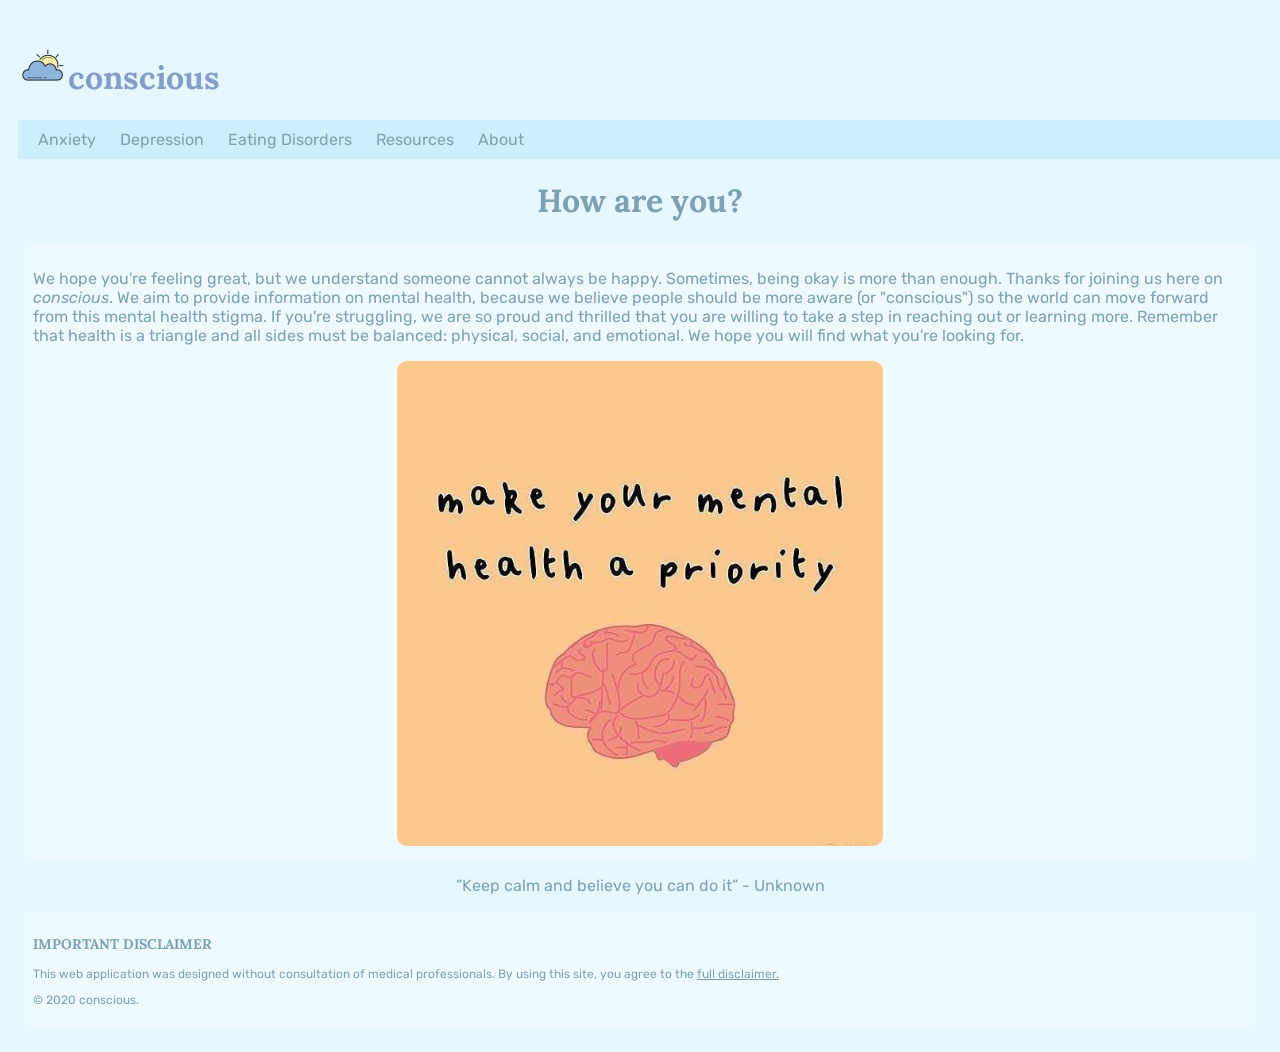
<file: templates/index.html>
<!DOCTYPE html>
<html lang="en" dir="ltr">
  <head>
    <meta charset="utf-8">
    <link rel="stylesheet" type="text/css" href="../static/css/master.css">
    <title>conscious</title>
    <script type="text/javascript">
    function helloThere(){
      var helloFriend;
      helloFriend = getElementById("thanks");
      helloFriend.style.display = "inline";
    }
    </script>
    <script>
      var quoteArray = ["“You’re worth it!” - Unknown", "“If we learn to open our hearts, anyone… can be our teacher.” — Pema Chodron","“The Way to Get Started Is To Quit Talking And Begin Doing.” – Walt Disney", "“Don’t Let Yesterday Take Up Too Much Of Today.” – Will Rogers","“You Learn More From Failure Than From Success. Don’t Let It Stop You. Failure Builds Character.” – Unknown","“It’s Not Whether You Get Knocked Down, It’s Whether You Get Up.” – Vince Lombardi","“We May Encounter Many Defeats But We Must Not Be Defeated.” – Maya Angelou","“Imagine Your Life Is Perfect In Every Respect; What Would It Look Like?” – Brian Tracy","”You matter” - Unknown","”Just keep swimming, just keep swimming” - Finding Nemo (Dory)","”Keep calm and believe you can do it” - Unknown", "Keep calm and carry on” - Unknown","“Look at the sparrows; they do not know what they will do in the next moment. Let us literally live from moment to moment.” – Mahatma Gandhi",  "“Caring for myself is not self-indulgence, it is self-preservation, and that is an act of political warfare.” -Audre Lord", "“Be you, love you. All ways, always.” - Alexandra Elle"];
      var text = quoteArray[Math.floor(Math.random() * quoteArray.length)];
    </script>
    <link rel="shortcut icon" href="../static/cloudicon.png"/>
  </head>
  <body>
    <header>
      <h1><img src="../static/cloudicon.png" width=50px height=50px/><a href="/" id="title">conscious</a></h1>
      <nav>
          <ul>
            <li><a href="/anxiety">Anxiety</a></li>
            <li><a href="/depression">Depression</a></li>
            <li><a href="/eatingdisorder">Eating Disorders</a></li>
            <li><a href="/resources">Resources</a></li>
            <li><a href="/about">About</a></li>
          </ul>
      </nav>
    </header>
    <div id="page">
      <h1 id="pgtitle">How are you?</h1>
      <div class="main">
        <p>We hope you're feeling great, but we understand someone cannot always be happy. Sometimes, being okay is more than enough. Thanks for joining us here on <i>conscious</i>. We aim to provide information on mental health, because we believe people should be more aware (or "conscious") so the world can move forward from this mental health stigma. If you're struggling, we are so proud and thrilled that you are willing to take a step in reaching out or learning more. Remember that health is a triangle and all sides must be balanced: physical, social, and emotional. We hope you will find what you're looking for.</p>
        <center><img id="prioritize" src="../static/prioritize.png" width=40%/></center>
        <div id="thanks"><p>Thanks</p></div>
      </div>
      <center><p><script>document.write(text);</script></p></center>
    </div>
    <footer>
      <h3>IMPORTANT DISCLAIMER</h3>
      <p>This web application was designed without consultation of medical professionals. By using this site, you agree to the <a href="/about#disclaimer">full disclaimer.</a></p>
      <p>&copy; 2020 conscious.</p>
    </footer>
  </body>
</html>
</file>
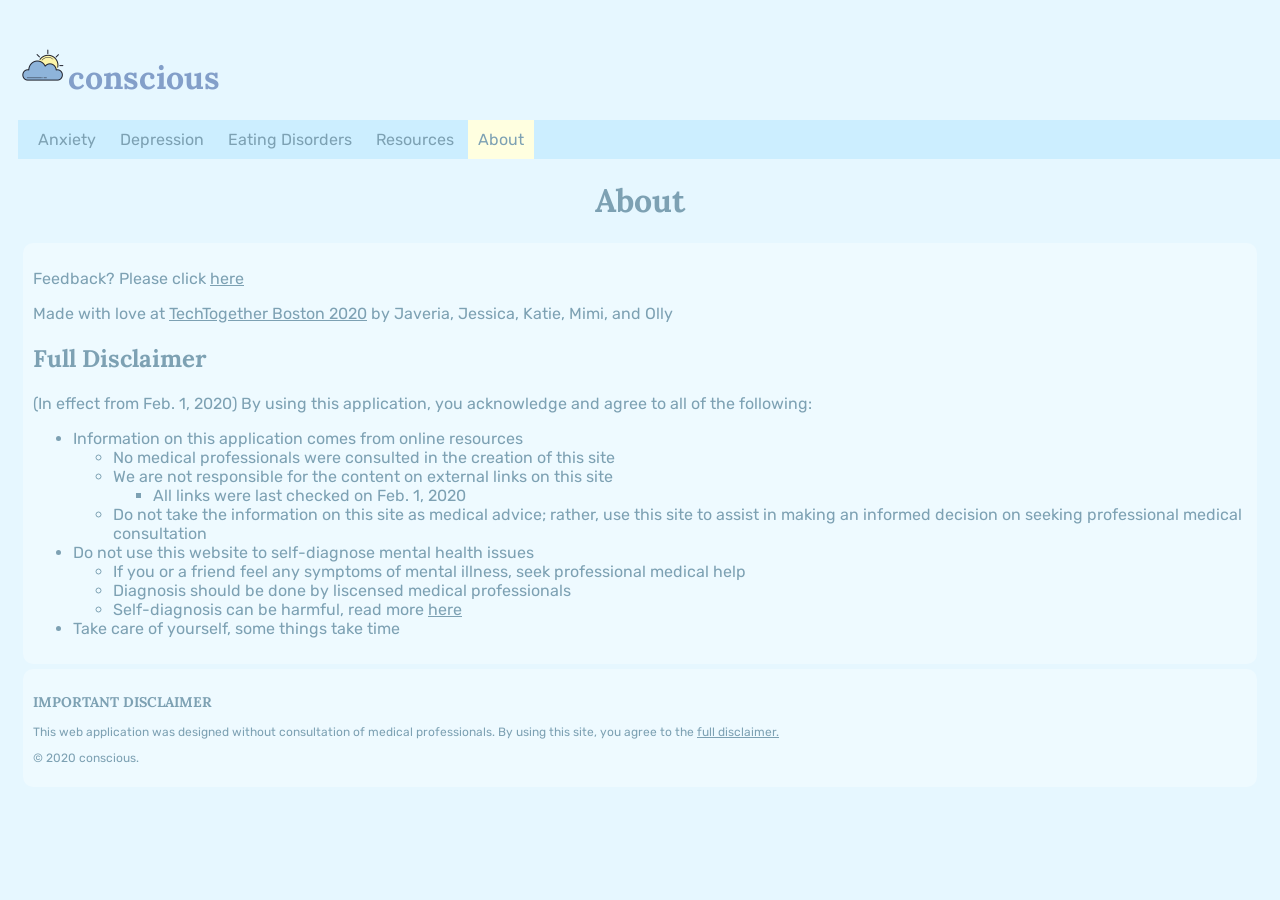
<file: templates/about.html>
<!DOCTYPE html>
<html lang="en" dir="ltr">
  <head>
    <meta charset="utf-8">
    <link rel="stylesheet" type="text/css" href="../static/css/master.css">
    <title>conscious</title>
    <link rel="shortcut icon" href="../static/cloudicon.png"/>
  </head>
  <body>
    <header>
      <h1><img src="../static/cloudicon.png" width=50px height=50px/><a href="/" id="title">conscious</a></h1>
      <nav>
        <ul>
          <li><a href="/anxiety">Anxiety</a></li>
          <li><a href="/depression">Depression</a></li>
          <li><a href="/eatingdisorder">Eating Disorders</a></li>
          <li><a href="/resources">Resources</a></li>
          <li><a href="/about" class="active">About</a></li>
        </ul>
      </nav>
    </header>
    <div class="page">
      <h1 id="pgtitle">About</h1>
      <div class="main">
        <p>Feedback? Please click <a href="https://forms.gle/hsSqaYxG4TTfVFye8">here</a></p>
        <p>Made with love at <a href="http://boston.techtogether.io">TechTogether Boston 2020</a> by Javeria, Jessica, Katie, Mimi, and Olly</p>
        <h2 id="disclaimer">Full Disclaimer</h2>
        <p>(In effect from Feb. 1, 2020) By using this application, you acknowledge and agree to all of the following:</p>
        <ul>
          <li>Information on this application comes from online resources</li>
            <ul>
              <li>No medical professionals were consulted in the creation of this site</li>
              <li>We are not responsible for the content on external links on this site</li>
                <ul>
                  <li>All links were last checked on Feb. 1, 2020</li>
                </ul>
              <li>Do not take the information on this site as medical advice; rather, use this site to assist in making an informed decision on seeking professional medical consultation</li>
            </ul>
          <li>Do not use this website to self-diagnose mental health issues</li>
            <ul>
              <li>If you or a friend feel any symptoms of mental illness, seek professional medical help</li>
              <li>Diagnosis should be done by liscensed medical professionals</li>
              <li>Self-diagnosis can be harmful, read more <a href="https://www.psychologytoday.com/us/blog/debunking-myths-the-mind/201005/the-dangers-self-diagnosis">here</a></li>
            </ul>
          <li>Take care of yourself, some things take time</li>
        </ul>
      </div>
    </div>
    <footer>
      <h3>IMPORTANT DISCLAIMER</h3>
      <p>This web application was designed without consultation of medical professionals. By using this site, you agree to the <a href="/about#disclaimer">full disclaimer.</a></p>
      <p>&copy; 2020 conscious.</p>
    </footer>
  </body>
</html>
</file>
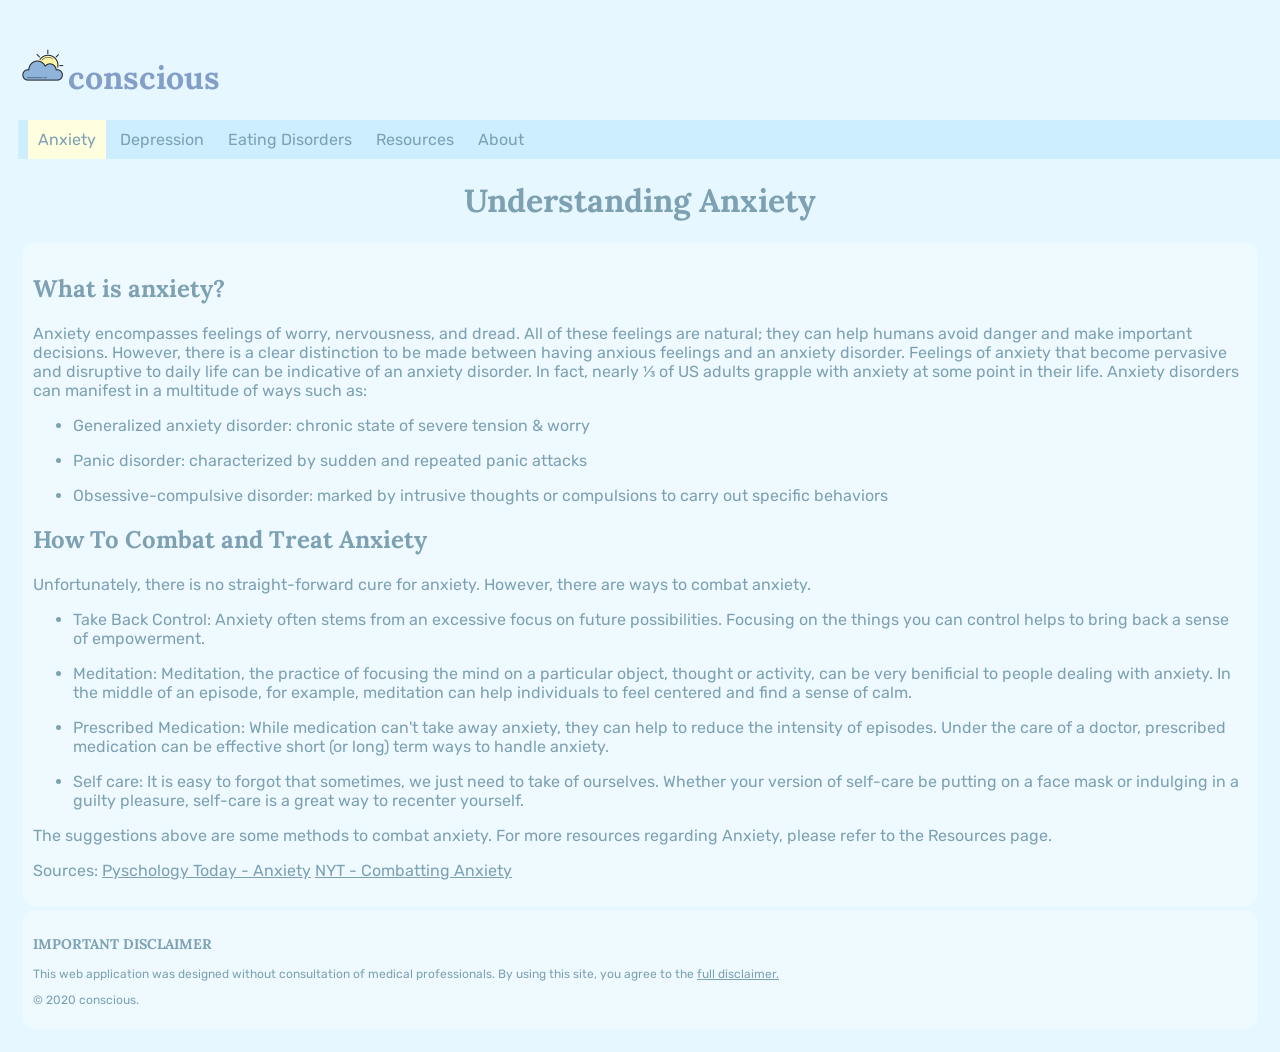
<file: templates/anxiety.html>
<!DOCTYPE html>
<html lang="en" dir="ltr">
  <head>
    <meta charset="utf-8">
    <link rel="stylesheet" type="text/css" href="../static/css/master.css">
    <title>conscious</title>
    <link rel="shortcut icon" href="../static/cloudicon.png"/>
  </head>
  <body>
    <header>
      <h1><img src="../static/cloudicon.png" width=50px height=50px/><a href="/" id="title">conscious</a></h1>
      <nav>
        <ul>
          <li><a href="/anxiety" class="active">Anxiety</a></li>
          <li><a href="/depression">Depression</a></li>
          <li><a href="/eatingdisorder">Eating Disorders</a></li>
          <li><a href="/resources">Resources</a></li>
          <li><a href="/about">About</a></li>
        </ul>
      </nav>
    </header>
    <div id="page">
      <h1 id="pgtitle">Understanding Anxiety</h1>
      <div class="main">
        <h2>What is anxiety?</h2>
        <p>Anxiety encompasses feelings of worry, nervousness, and dread. All of these feelings are natural; they can help humans avoid danger and make important decisions. However, there is a clear distinction to be made between having anxious feelings and an anxiety disorder. Feelings of anxiety that become pervasive and disruptive to daily life can be indicative of an anxiety disorder. In fact, nearly ⅓ of US adults grapple with anxiety at some point in their life. Anxiety disorders can manifest in a multitude of ways such as:
            <ul>
                <li><p>Generalized anxiety disorder: chronic  state of severe tension & worry</p></li>
                <li><p>Panic disorder: characterized by sudden and repeated panic attacks</p></li>
                <li><p>Obsessive-compulsive disorder: marked by intrusive thoughts or compulsions to carry out specific behaviors</p></li>
            </ul>
        </p>
        <h2>How To Combat and Treat Anxiety</h2>
        <p>Unfortunately, there is no straight-forward cure for anxiety. However, there are ways to combat anxiety. </p>
            <ul>
                <li><p>Take Back Control: Anxiety often stems from an excessive focus on future possibilities. Focusing on the things you can control helps to bring back a sense of empowerment. </p>
                <li><p>Meditation: Meditation, the practice of focusing the mind on a particular object, thought or activity, can be very benificial to people dealing with anxiety. In the middle of an episode, for example, meditation can help individuals to feel centered and find a sense of calm.   </p></li>
                <li><p>Prescribed Medication: While medication can't take away anxiety, they can help to reduce the intensity of episodes. Under the care of a doctor, prescribed medication can be effective short (or long) term ways to handle anxiety.</p></li>
                <li><p>Self care: It is easy to forgot that sometimes, we just need to take of ourselves. Whether your version of self-care be putting on a face mask or indulging in a guilty pleasure, self-care is a great way to recenter yourself. </p></li>
            </ul>
<p> The suggestions above are some methods to combat anxiety. For more resources regarding Anxiety, please refer to the Resources page.</p>
<p>Sources: <a href="https://www.psychologytoday.com/us/basics/anxiety">Pyschology Today - Anxiety</a>
    <a href= "https://www.nytimes.com/2017/12/21/smarter-living/how-to-combat-your-anxiety-one-step-at-a-time.html"> NYT - Combatting Anxiety</a></p>
      </div>
    </div>
    <footer>
      <h3>IMPORTANT DISCLAIMER</h3>
      <p>This web application was designed without consultation of medical professionals. By using this site, you agree to the <a href="/about#disclaimer">full disclaimer.</a></p>
      <p>&copy; 2020 conscious.</p>
    </footer>
  </body>
</html>
</file>
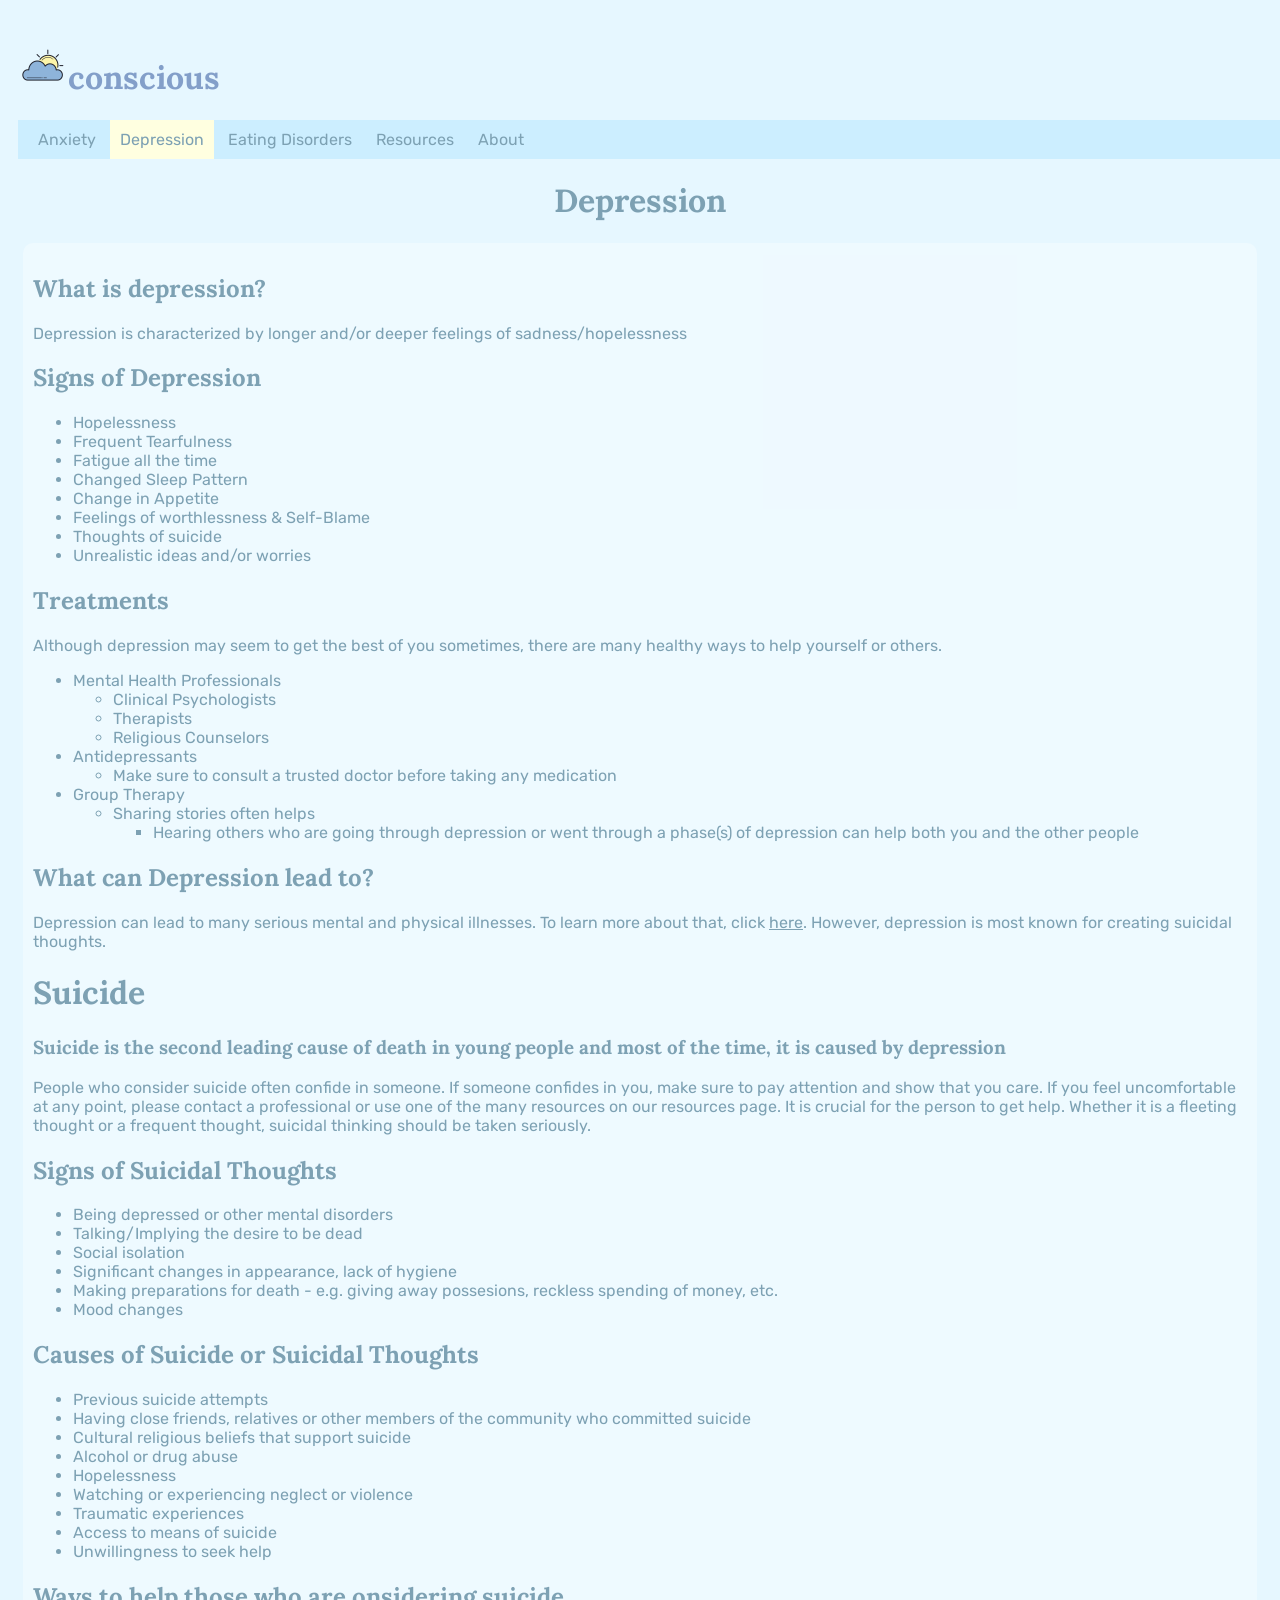
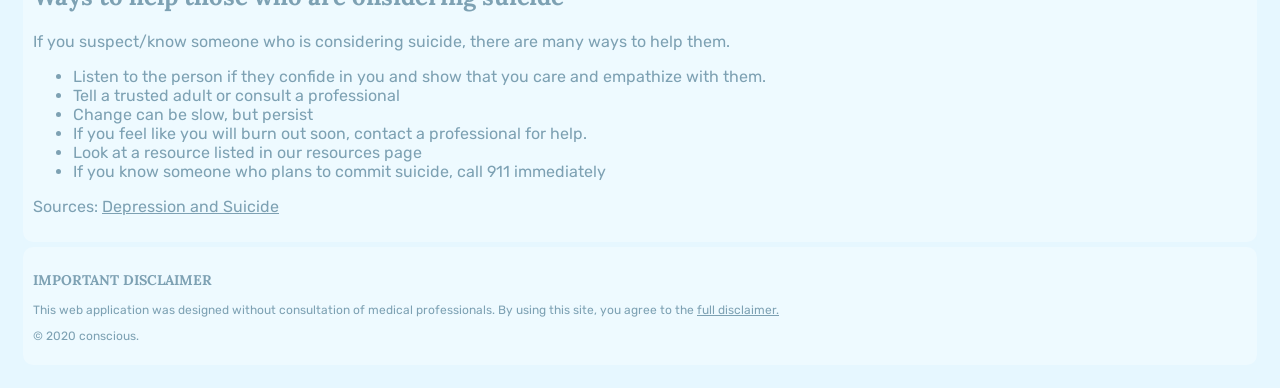
<file: templates/depression.html>
<!DOCTYPE html>
<html lang="en" dir="ltr">
  <head>
    <meta charset="utf-8">
    <link rel="stylesheet" type="text/css" href="../static/css/master.css">
    <title>conscious</title>
    <link rel="shortcut icon" href="../static/cloudicon.png"/>
  </head>
  <body>
    <header>
      <h1><img src="../static/cloudicon.png" width=50px height=50px/><a href="/" id="title">conscious</a></h1>
      <nav>
        <ul>
          <li><a href="/anxiety">Anxiety</a></li>
          <li><a href="/depression" class="active">Depression</a></li>
          <li><a href="/eatingdisorder">Eating Disorders</a></li>
          <li><a href="/resources">Resources</a></li>
          <li><a href="/about">About</a></li>
        </ul>
      </nav>
    </header>
    <div id="page">
      <h1 id="pgtitle">Depression</h1>
      <div class="main">
        <h2>What is depression?</h2>
        <p>Depression is characterized by longer and/or deeper feelings of sadness/hopelessness</p>
        <h2>Signs of Depression</h2>
        <ul>
            <li>Hopelessness</li>
            <li>Frequent Tearfulness</li>
            <li>Fatigue all the time</li>
            <li>Changed Sleep Pattern</li>
            <li>Change in Appetite</li>
            <li>Feelings of worthlessness & Self-Blame</li>
            <li>Thoughts of suicide</li>
            <li>Unrealistic ideas and/or worries</li>
        </ul>
        <h2>Treatments</h2>
        <p>Although depression may seem to get the best of you sometimes, there are many healthy ways to help yourself or others.</p>
        <ul>
            <li>Mental Health Professionals</li>
            <ul>
                <li>Clinical Psychologists</li>
                <li>Therapists</li>
                <li>Religious Counselors</li>
            </ul>
            <li>Antidepressants</li>
            <ul>
                <li>Make sure to consult a trusted doctor before taking any medication</li>
            </ul>
            <li>Group Therapy</li>
            <ul>
                <li>Sharing stories often helps</li>
                <ul>
                    <li>Hearing others who are going through depression or went through a phase(s) of depression can help both you and the other people</li>
                </ul>
            </ul>
        </ul>
        <h2>What can Depression lead to?</h2>
        <p>Depression can lead to many serious mental and physical illnesses. To learn more about that, click <a href="https://www.healthline.com/health/depression/effects-on-body#4">here</a>. However, depression is most known for creating suicidal thoughts.</p>
        <h1>Suicide</h1>
        <h3>Suicide is the second leading cause of death in young people and most of the time, it is caused by depression</h3>
        <p>People who consider suicide often confide in someone. If someone confides in you, make sure to pay attention and show that you care. If you feel uncomfortable at any point, please contact a professional or use one of the many resources on our resources page. It is crucial for the person to get help.
            Whether it is a fleeting thought or a frequent thought, suicidal thinking should be taken seriously.</p>
        <h2>Signs of Suicidal Thoughts</h2>
        <ul>
            <li>Being depressed or other mental disorders</li>
            <li>Talking/Implying the desire to be dead</li>
            <li>Social isolation</li>
            <li>Significant changes in appearance, lack of hygiene</li>
            <li>Making preparations for death - e.g. giving away possesions, reckless spending of money, etc.</li>
            <li>Mood changes</li>
        </ul>
        <h2>Causes of Suicide or Suicidal Thoughts</h2>
        <p></p> <!--Why knowing these reasons is a good thing-->
        <ul>
            <li>Previous suicide attempts</li>
            <li>Having close friends, relatives or other members of the community who committed suicide</li>
            <li>Cultural religious beliefs that support suicide</li>
            <li>Alcohol or drug abuse</li>
            <li>Hopelessness</li>
            <li>Watching or experiencing neglect or violence</li>
            <li>Traumatic experiences</li>
            <li>Access to means of suicide</li>
            <li>Unwillingness to seek help</li>
        </ul>
        <h2>Ways to help those who are onsidering suicide</h2>
        <p>If you suspect/know someone who is considering suicide, there are many ways to help them.</p>
        <ul>
            <li>Listen to the person if they confide in you and show that you care and empathize with them.</li>
            <li>Tell a trusted adult or consult a professional</li>
            <li>Change can be slow, but persist</li>
            <li>If you feel like you will burn out soon, contact a professional for help.</li>
            <li>Look at a resource listed in our resources page</li>
            <li>If you know someone who plans to commit suicide, call 911 immediately</li>
        </ul>
        <p>Sources: <a href="https://caps.ucsc.edu/resources/depression.html">Depression and Suicide</a></p>
      </div>
    </div>
    <footer>
      <h3>IMPORTANT DISCLAIMER</h3>
      <p>This web application was designed without consultation of medical professionals. By using this site, you agree to the <a href="/about#disclaimer">full disclaimer.</a></p>
      <p>&copy; 2020 conscious.</p>
    </footer>
  </body>
</html>
</file>
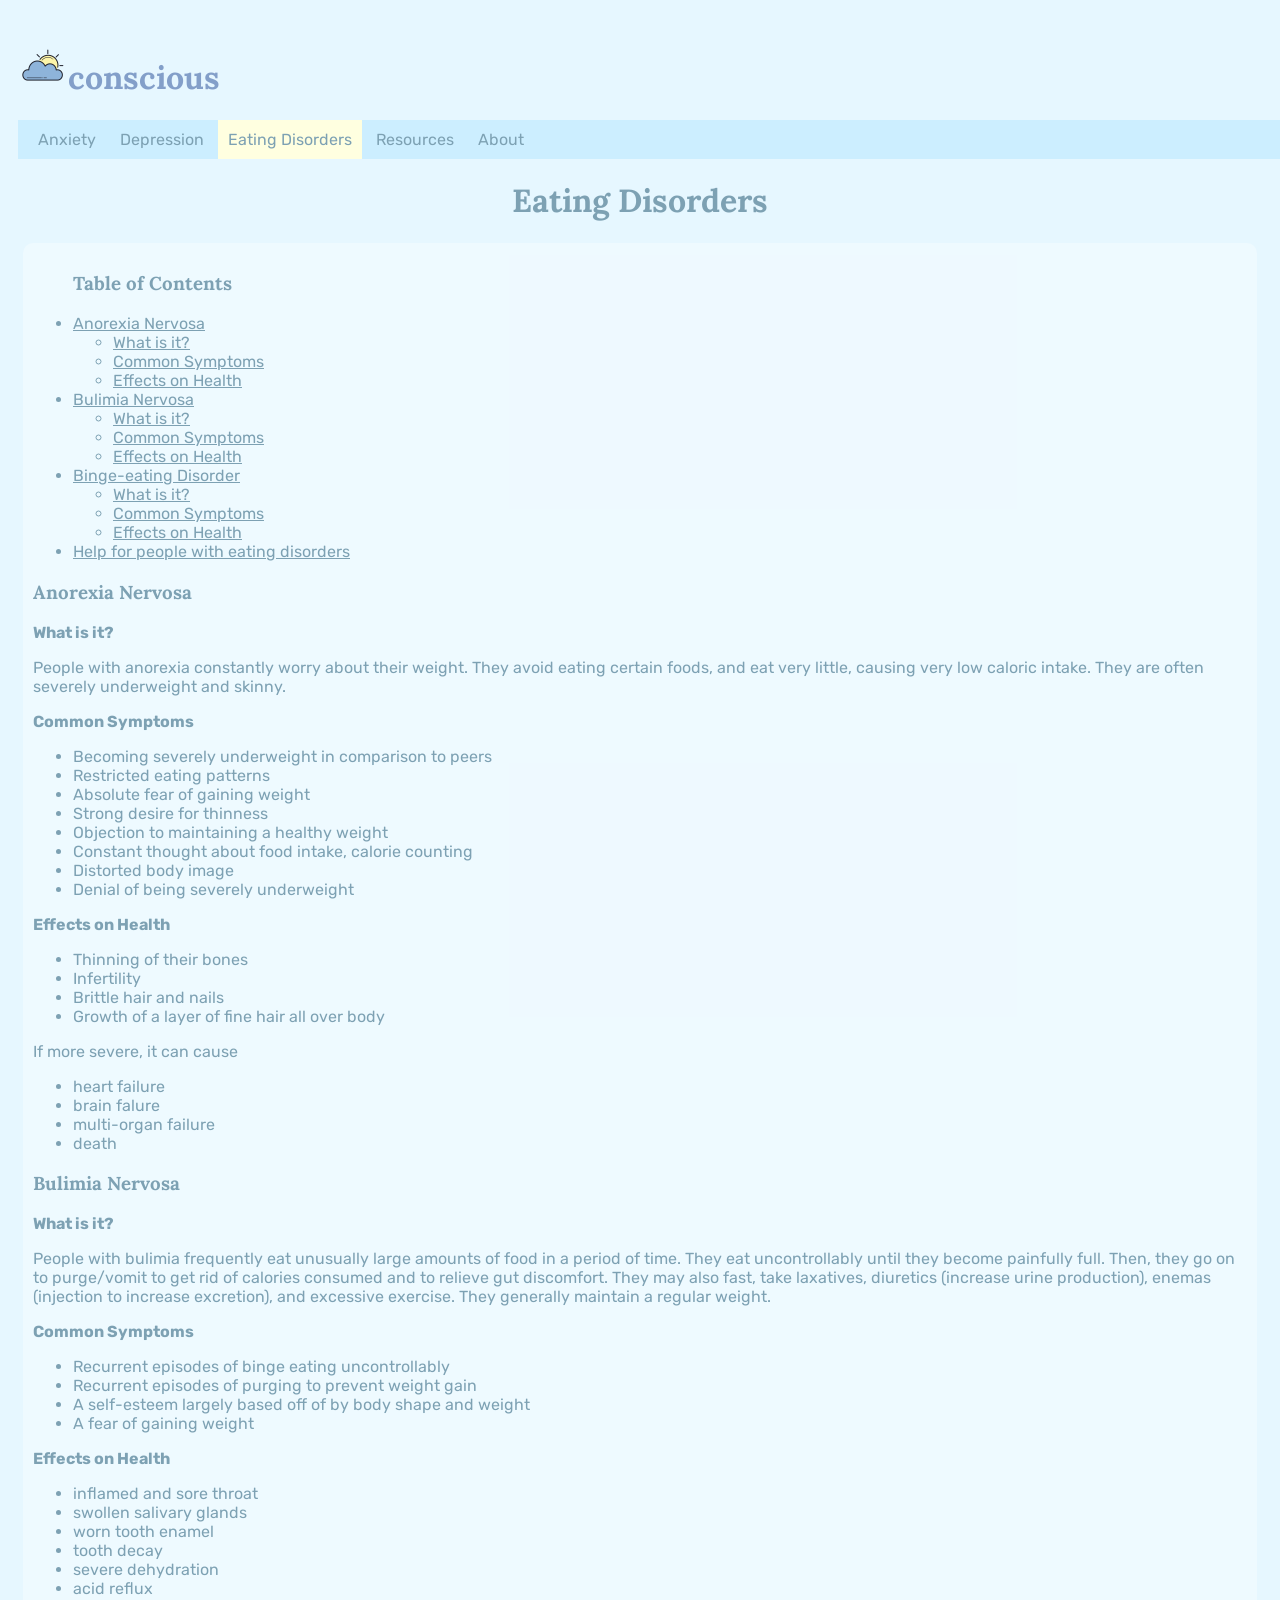
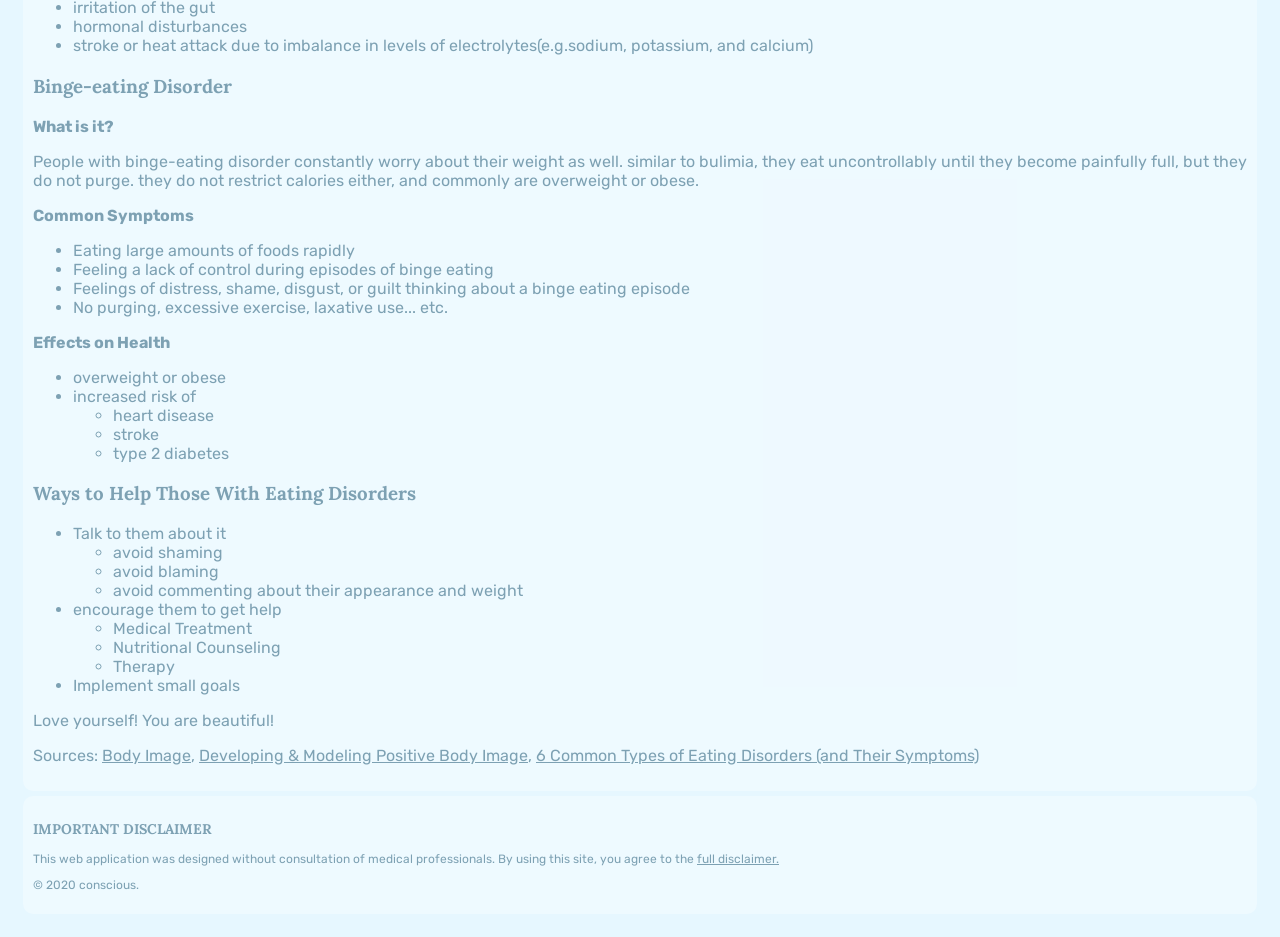
<file: templates/eatingdisorder.html>
<!DOCTYPE html>
<html lang="en" dir="ltr">
  <head>
    <meta charset="utf-8">
    <link rel="stylesheet" type="text/css" href="../static/css/master.css">
    <title>conscious</title>
    <link rel="shortcut icon" href="../static/cloudicon.png"/>
  </head>
  <body>
    <header>
      <h1><img src="../static/cloudicon.png" width=50px height=50px/><a href="/" id="title">conscious</a></h1>
      <nav>
        <ul>
          <li><a href="/anxiety">Anxiety</a></li>
          <li><a href="/depression">Depression</a></li>
          <li><a href="/eatingdisorder" class="active">Eating Disorders</a></li>
          <li><a href="/resources">Resources</a></li>
          <li><a href="/about">About</a></li>
        </ul>
      </nav>
    </header>
    <div id="page">
      <h1 id="pgtitle">Eating Disorders</h1>
      <div class="main">
          <div class="contents">
            <ul>
              <h3>Table of Contents</h3>
              <li><a href="#anorexia">Anorexia Nervosa</a></li>
              <ul>
                <li><a href="#anorexia-what">What is it?</a></li>
                <li><a href="#anorexia-symptoms">Common Symptoms</a></li>
                <li><a href="#anorexia-effects">Effects on Health</a></li>
              </ul>
              <li><a href="#bulimia">Bulimia Nervosa</a></li>
              <ul>
                <li><a href="#bulimia-what">What is it?</a></li>
                <li><a href="#bulimia-symptoms">Common Symptoms</a></li>
                <li><a href="#bulimia-effects">Effects on Health</a></li>
              </ul>
              <li><a href="#binge">Binge-eating Disorder</a></li>
              <ul>
                <li><a href="#binge-what">What is it?</a></li>
                <li><a href="#binge-symptoms">Common Symptoms</a></li>
                <li><a href="#binge-effects">Effects on Health</a></li>
              </ul>
              <li><a href="#eatdishelp">Help for people with eating disorders</a></li>
            </ul>
          </div>
          <h3 id="anorexia">Anorexia Nervosa</h3>
          <b id="anorexia-what">What is it?</b>
          <p>People with anorexia constantly worry about their weight. They avoid eating certain foods, and eat very little, causing very low caloric intake. They are often severely underweight and skinny.</p>
          <b id="anorexia-symptoms">Common Symptoms</b>
          <ul>
            <li>Becoming severely underweight in comparison to peers</li>
            <li>Restricted eating patterns</li>
            <li>Absolute fear of gaining weight</li>
            <li>Strong desire for thinness</li>
            <li>Objection to maintaining a healthy weight</li>
            <li>Constant thought about food intake, calorie counting</li>
            <li>Distorted body image</li>
            <li>Denial of being severely underweight</li>
          </ul>
          <b id="anorexia-effects">Effects on Health</b>
          <ul>
            <li>Thinning of their bones</li>
            <li>Infertility</li>
            <li>Brittle hair and nails</li>
            <li>Growth of a layer of fine hair all over body</li>
          </ul>
          <p>If more severe, it can cause</p>
          <ul>
            <li>heart failure</li>
            <li>brain falure</li>
            <li>multi-organ failure</li>
            <li>death</li>
        </ul>

        <h3 id="bulimia">Bulimia Nervosa</h3>
        <b id="bulimia-what">What is it?</b>
        <p>People with bulimia frequently eat unusually large amounts of food in a period of time.
          They eat uncontrollably until they become painfully full. Then, they go on to purge/vomit to get rid of
          calories consumed and to relieve gut discomfort. They may also fast, take laxatives, diuretics (increase urine production),
          enemas (injection to increase excretion), and excessive exercise. They generally maintain a regular weight.
        </p>
        <b id="bulimia-symptoms">Common Symptoms</b>
        <ul>
          <li>Recurrent episodes of binge eating uncontrollably</li>
          <li>Recurrent episodes of purging to prevent weight gain</li>
          <li>A self-esteem largely based off of by body shape and weight</li>
          <li>A fear of gaining weight</li>
        </ul>
        <b id="bulimia-effects">Effects on Health</b>
        <ul>
          <li>inflamed and sore throat</li>
          <li>swollen salivary glands</li>
          <li>worn tooth enamel</li>
          <li>tooth decay</li>
          <li>severe dehydration</li>
          <li>acid reflux</li>
          <li>irritation of the gut</li>
          <li>hormonal disturbances</li>
          <li>stroke or heat attack due to imbalance in levels of electrolytes(e.g.sodium, potassium, and calcium)</li>
        </ul>

        <h3 id="binge">Binge-eating Disorder</h3>
        <b id="binge-what">What is it?</b>
        <p>People with binge-eating disorder constantly worry about their weight as well. similar to bulimia, they eat uncontrollably until they become painfully full, but they do not purge. they do not restrict calories either, and commonly are overweight or obese.</p>
        <b id="binge-symptoms">Common Symptoms</b>
        <ul>
          <li>Eating large amounts of foods rapidly</li>
          <li>Feeling a lack of control during episodes of binge eating</li>
          <li>Feelings of distress, shame, disgust, or guilt thinking about a binge eating episode</li>
          <li>No purging, excessive exercise, laxative use... etc.</li>
        </ul>
        <b id="binge-effects">Effects on Health</b>
        <ul>
          <li>overweight or obese</li>
          <li>increased risk of</li>
        <ul>
          <li>heart disease</li>
          <li>stroke</li>
          <li>type 2 diabetes</li>
          </ul>
        </ul>

<h3 id="eatdishelp">Ways to Help Those With Eating Disorders</h3>
  <ul>
    <li>Talk to them about it</li>
      <ul>
      <li>avoid shaming</li>
      <li>avoid blaming</li>
      <li>avoid commenting about their appearance and weight</li>
      </ul>

    <li>encourage them to get help</li>
      <ul>
      <li>Medical Treatment</li>
      <li>Nutritional Counseling</li>
      <li>Therapy</li>
      </ul>
    <li>Implement small goals</li>
  </ul>
      <p> Love yourself! You are beautiful! </p>
      <p>Sources: <a href="https://www.nationaleatingdisorders.org/body-image-0">Body Image</a>, <a href="https://www.nationaleatingdisorders.org/learn/general-information/developing-positive-body-img">Developing & Modeling Positive Body Image</a>, <a href="https://www.healthline.com/nutrition/common-eating-disorders">6 Common Types of Eating Disorders (and Their Symptoms)</a></p>
      </div>
    </div>
    <footer>
      <h3>IMPORTANT DISCLAIMER</h3>
      <p>This web application was designed without consultation of medical professionals. By using this site, you agree to the <a href="/about#disclaimer">full disclaimer.</a></p>
      <p>&copy; 2020 conscious.</p>
    </footer>
  </body>
</html>
</file>
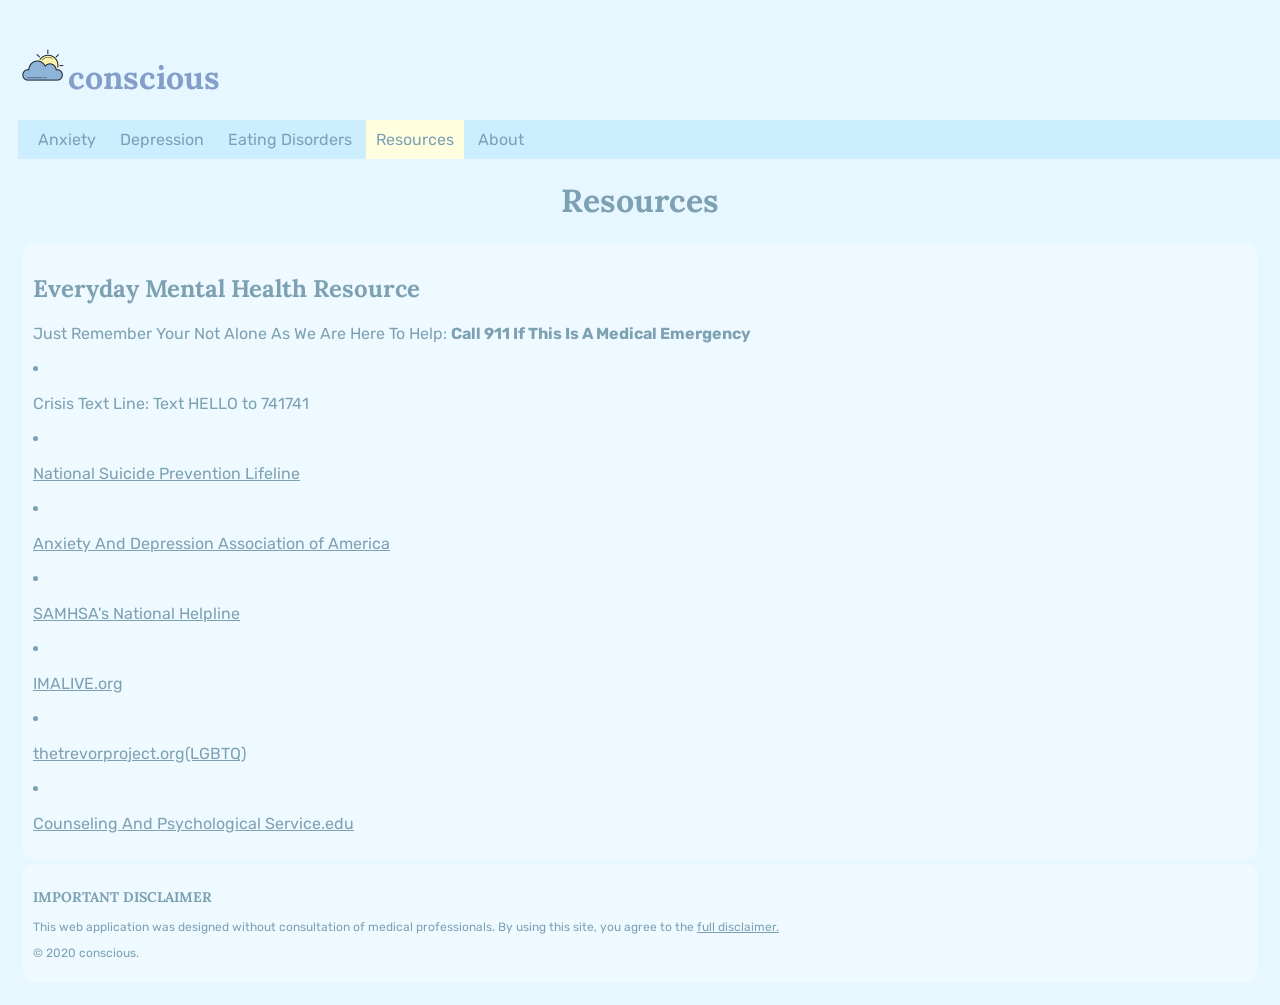
<file: templates/resources.html>
<!DOCTYPE html>
<html lang="en" dir="ltr">
  <head>
    <meta charset="utf-8">
    <link rel="stylesheet" type="text/css" href="../static/css/master.css">
    <title>conscious</title>
    <link rel="shortcut icon" href="../static/cloudicon.png"/>
  </head>
  <body>
    <header>
      <h1><img src="../static/cloudicon.png" width=50px height=50px/><a href="/" id="title">conscious</a></h1>
      <nav>
        <ul>
          <li><a href="/anxiety">Anxiety</a></li>
          <li><a href="/depression">Depression</a></li>
          <li><a href="/eatingdisorder">Eating Disorders</a></li>
          <li><a href="/resources" class="active">Resources</a></li>
          <li><a href="/about">About</a></li>
        </ul>
      </nav>
    </header>
    <div id="page">
      <h1 id="pgtitle">Resources</h1>
      <div class="main">
        <h2>Everyday Mental Health Resource</h2>
   <p>Just Remember Your Not Alone As We Are Here To Help:
   <b>Call 911 If This Is A Medical Emergency</p> </b>
   <li><p>Crisis Text Line: Text HELLO to 741741</p>
   <li><p><a href= https://suicidepreventionlifeline.org>National Suicide Prevention Lifeline </a></p></li>
   <li><p><a href= https://adaa.org/understanding-anxiety/suicide-resources>Anxiety And Depression Association of America </a></p></li>
   <li><p><a href= https://hiddenheroes.org/resource/samhsas-national-helpline> SAMHSA's National Helpline </a></p></li>
   <li><p><a href= https://www.imalive.org> IMALIVE.org </a></p></li>
   <li><p><a href= https://www.thetrevorproject.org> thetrevorproject.org(LGBTQ) </a></p></li>
   <li><p><a href= https://caps.ucsc.edu> Counseling And Psychological Service.edu </a></p></li>

      </div>
    </div>
    <footer>
      <h3>IMPORTANT DISCLAIMER</h3>
      <p>This web application was designed without consultation of medical professionals. By using this site, you agree to the <a href="/about#disclaimer">full disclaimer.</a></p>
      <p>&copy; 2020 conscious.</p>
    </footer>
  </body>
</html>
</file>
<file: static/css/master.css>
/*Fonts: Rubik (sans-serif), Lora (serif)*/
@import url('https://fonts.googleapis.com/css?family=Lora|Rubik&display=swap');

/* Whole Webpage */
body {
  padding: 10px;
  background-color: #E6F7FF;
}

/* Webpage Title */
#title {
  font-family: 'Lora', serif;
  color: #839FC9;
  text-decoration: none;
  display: inline;
}
#pgtitle {
  font-family: 'Lora', serif;
  color: #7DA1B3;
  text-align: center;
}

/* Navigation Styling */
nav {
  position: sticky;
  display: block;
}
nav ul {
  list-style-type: none;
  margin: 0;
  padding: 10px;
  width: 100%;
  background-color: #CCEEFF;
}
/* Navigation Links Styling */
nav ul li {
  display: inline;
  margin: 0;
}
nav ul li a {
  font-family: 'Rubik', sans-serif;
  background-color: #CCEEFF;
  padding: 10px;
  text-decoration: none;
  color: #7DA1B3;
}
nav ul li a:hover {
  background-color: #7DA1B3;
}
.active {
  background-color: lightyellow;
}
/* Actual Content */
.main {
  background-color: rgba(255, 255, 255, .3);
  padding: 10px;
  border-radius: 10px;
  margin: 5px;
}
#prioritize {
  border-radius: 10px;
}
footer {
  background-color: rgba(255, 255, 255, .3);
  padding: 10px;
  border-radius: 10px;
  margin: 5px;
}
/* Form Styling */
form button {
  background-color: rgba(255, 255, 255, 0);
  border: none;
  font-family: 'Rubik', sans-serif;
  color: #7DA1B3;
}
form input[type=text] {
  font-family: 'Rubik', sans-serif;
  color: #7DA1B3;
  background-color: rgba(255, 255, 255, 0);
}
#thanks {
  display: none;
}
/* Text Styling */
h1, h2, h3, h4, h5, h6 {
  font-family: 'Lora', serif;
  color: #7DA1B3;
}

p, i, b, u, li, a {
  font-family: 'Rubik', sans-serif;
  color: #7DA1B3;
}
/* Footer Styling */
footer a, footer p, footer i, footer b, footer {
  font-size: 12px;
}
</file>
